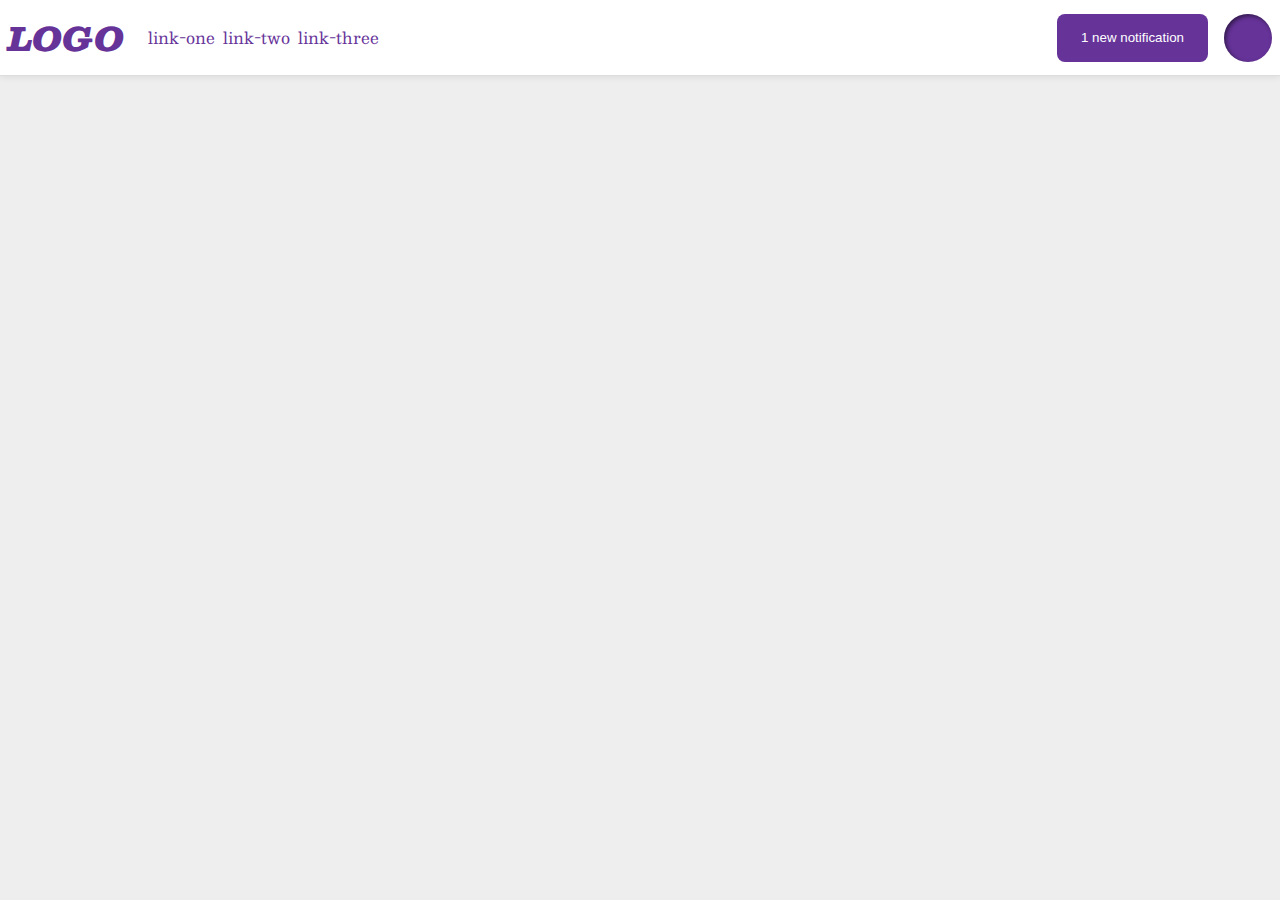
<file: flex/03-flex-header-2/index.html>
<!DOCTYPE html>
<html lang="en">
  <head>
    <meta charset="UTF-8">
    <meta http-equiv="X-UA-Compatible" content="IE=edge">
    <meta name="viewport" content="width=device-width, initial-scale=1.0">
    <title>Flex Header 2</title>
    <link rel="stylesheet" href="style.css">
  </head>
  <body>
    <div class="header">
      <div class="logo-links">
        <div class="logo">
          LOGO
        </div>
        <ul class="links">
          <li><a href="https://google.com">link-one</a></li>
          <li><a href="https://google.com">link-two</a></li>
          <li><a href="https://google.com">link-three</a></li>
        </ul>
      </div>
      <div class="notification-profile">
        <button class="notifications">
          1 new notification
        </button>
        <div class="profile-image"></div>
      </div>
    </div>
  </body>
</html>
</file>
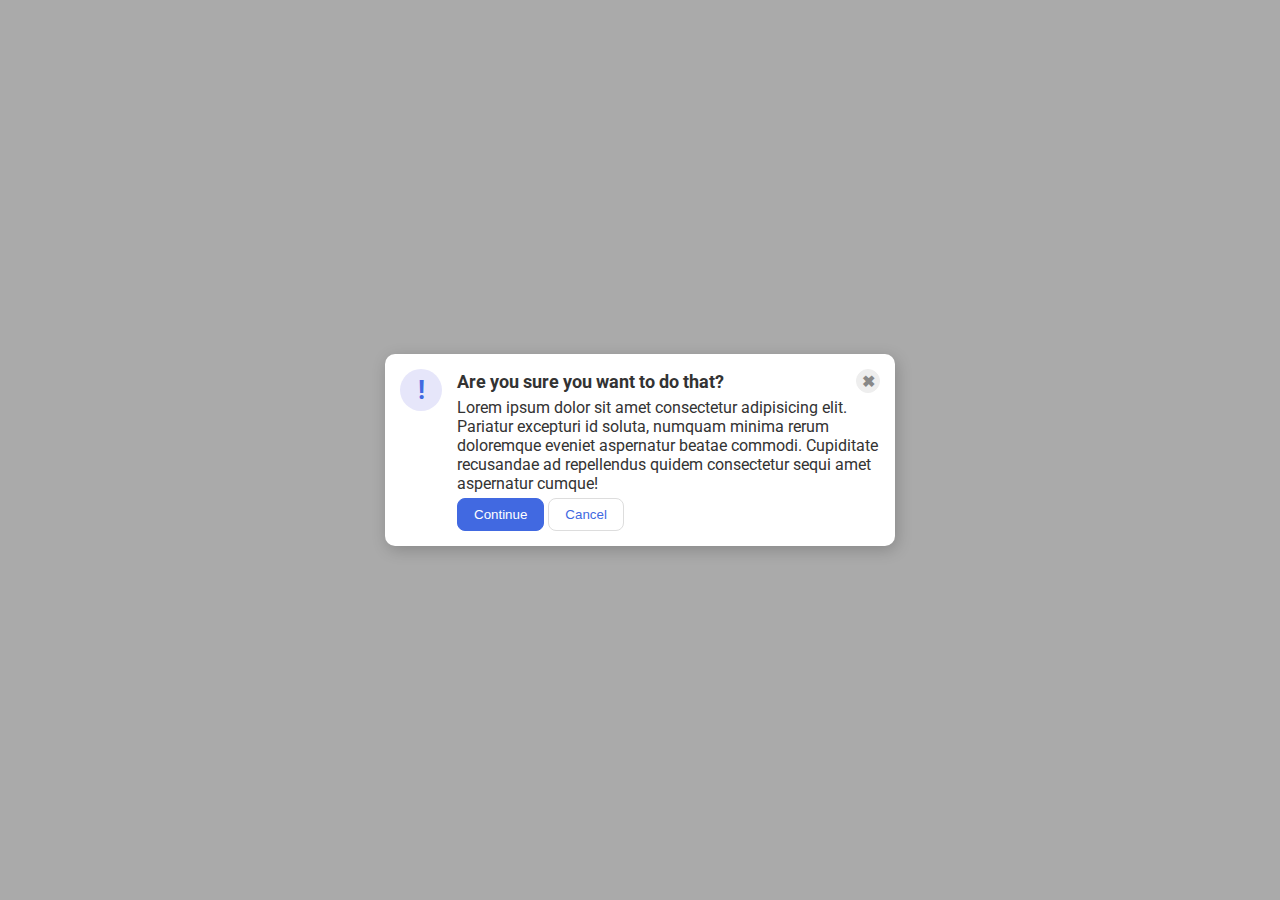
<file: flex/05-flex-modal/index.html>
<!DOCTYPE html>
<html lang="en">
  <head>
    <meta charset="UTF-8">
    <meta http-equiv="X-UA-Compatible" content="IE=edge">
    <meta name="viewport" content="width=device-width, initial-scale=1.0">
    <link rel="stylesheet" href="style.css">
    <title>Modal</title>
  </head>
  <body>
    <div class="modal">
      <div class="icon">!</div>
      <div class="elements">
        <div class="header-button">
          <div class="header">Are you sure you want to do that?</div>
          <button class="close-button">✖</button>
        </div>
        <div class="text">Lorem ipsum dolor sit amet consectetur adipisicing elit. Pariatur excepturi id soluta, numquam minima rerum doloremque eveniet aspernatur beatae commodi. Cupiditate recusandae ad repellendus quidem consectetur sequi amet aspernatur cumque!</div>
        <div class="buttons">
          <button class="continue">Continue</button>
          <button class="cancel">Cancel</button>
        </div>
      </div>
    </div>
  </body>
</html>
</file>
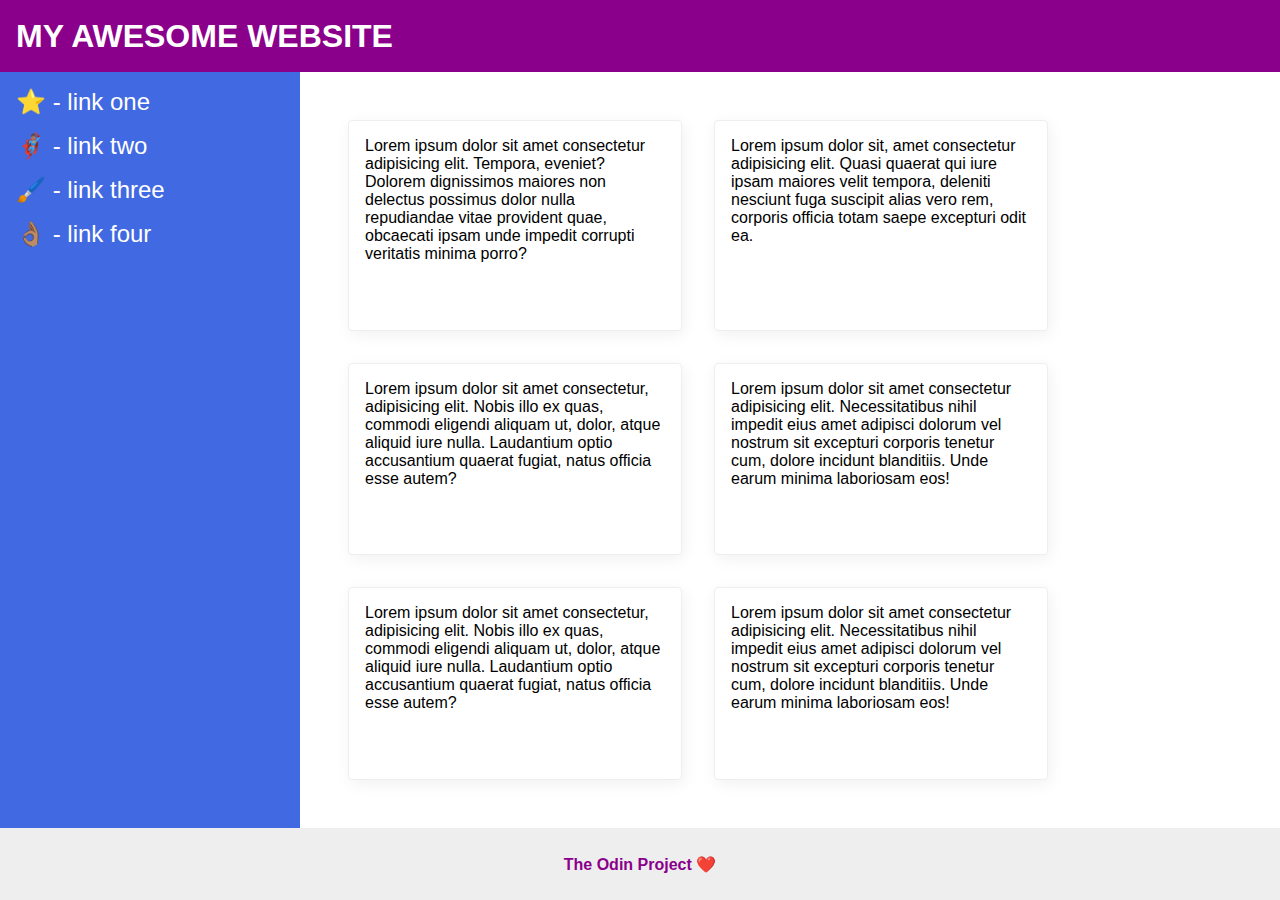
<file: flex/07-flex-layout-2/index.html>
<!DOCTYPE html>
<html lang="en">
  <head>
    <meta charset="UTF-8">
    <meta http-equiv="X-UA-Compatible" content="IE=edge">
    <meta name="viewport" content="width=device-width, initial-scale=1.0">
    <title>The Holy Grail</title>
    <link rel="stylesheet" href="style.css">
  </head>
  <body>
    <div class="header">
      MY AWESOME WEBSITE
    </div>
    <div class="content">
      <div class="sidebar">
        <ul>
          <li><a href="#">⭐ - link one</a></li>
          <li><a href="#">🦸🏽‍♂️ - link two</a></li>
          <li><a href="#">🖌️ - link three</a></li>
          <li><a href="#">👌🏽 - link four</a></li>
        </ul>
      </div>
      <div class="cards">
        <div class="card">Lorem ipsum dolor sit amet consectetur adipisicing elit. Tempora, eveniet? Dolorem dignissimos maiores non delectus possimus dolor nulla repudiandae vitae provident quae, obcaecati ipsam unde impedit corrupti veritatis minima porro?</div>
        <div class="card">Lorem ipsum dolor sit, amet consectetur adipisicing elit. Quasi quaerat qui iure ipsam maiores velit tempora, deleniti nesciunt fuga suscipit alias vero rem, corporis officia totam saepe excepturi odit ea.</div>
        <div class="card">Lorem ipsum dolor sit amet consectetur, adipisicing elit. Nobis illo ex quas, commodi eligendi aliquam ut, dolor, atque aliquid iure nulla. Laudantium optio accusantium quaerat fugiat, natus officia esse autem?</div>
        <div class="card">Lorem ipsum dolor sit amet consectetur adipisicing elit. Necessitatibus nihil impedit eius amet adipisci dolorum vel nostrum sit excepturi corporis tenetur cum, dolore incidunt blanditiis. Unde earum minima laboriosam eos!</div>
        <div class="card">Lorem ipsum dolor sit amet consectetur, adipisicing elit. Nobis illo ex quas, commodi eligendi aliquam ut, dolor, atque aliquid iure nulla. Laudantium optio accusantium quaerat fugiat, natus officia esse autem?</div>
        <div class="card">Lorem ipsum dolor sit amet consectetur adipisicing elit. Necessitatibus nihil impedit eius amet adipisci dolorum vel nostrum sit excepturi corporis tenetur cum, dolore incidunt blanditiis. Unde earum minima laboriosam eos!</div>
      </div>
    </div>
    <div class="footer">
      The Odin Project ❤️
    </div>
  </body>
</html>
</file>
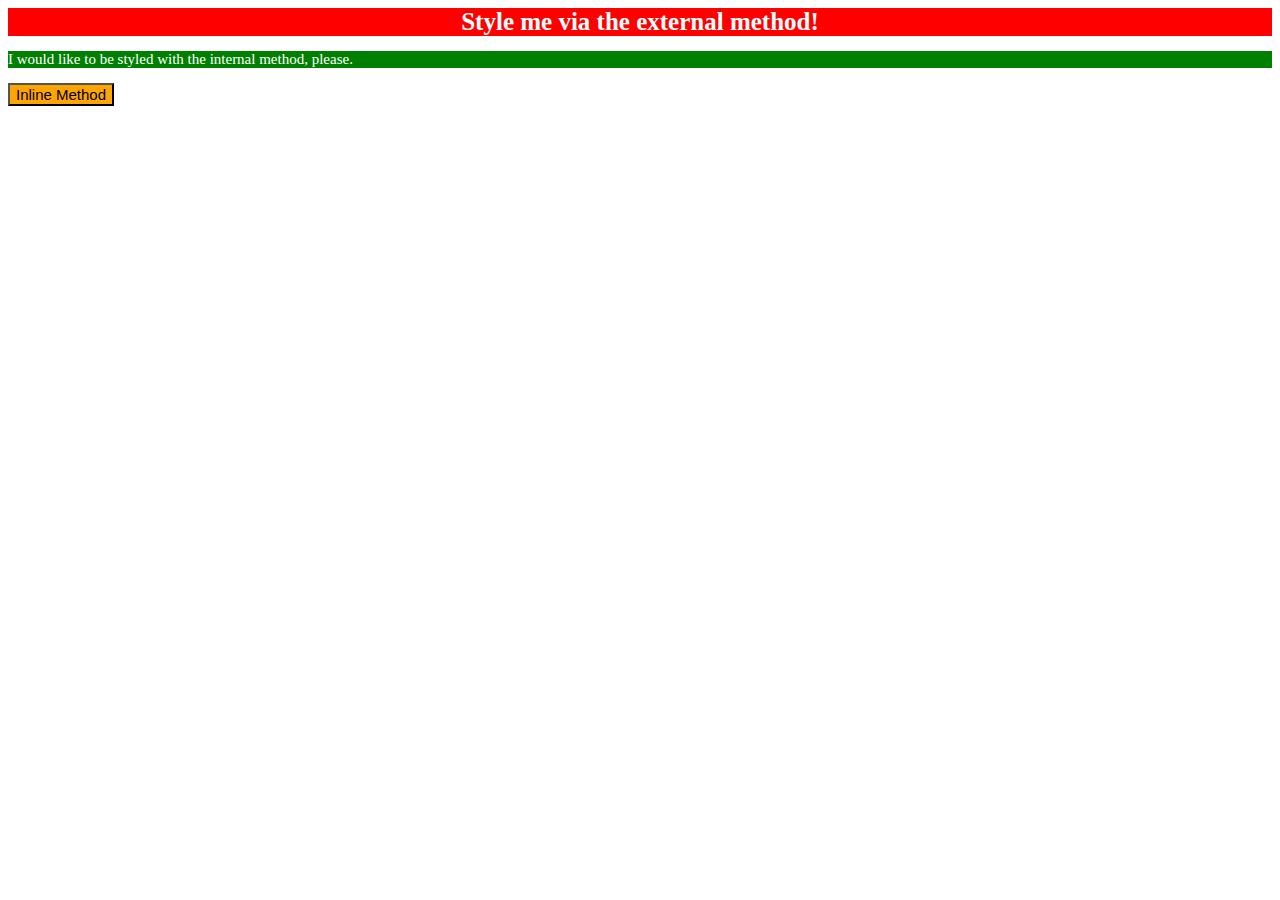
<file: foundations/01-css-methods/index.html>
<!DOCTYPE html>
<html lang="en">
  <head>
    <meta charset="UTF-8">
    <meta http-equiv="X-UA-Compatible" content="IE=edge">
    <meta name="viewport" content="width=device-width, initial-scale=1.0">
    <title>Methods for Adding CSS</title>
    <link rel="stylesheet" href="style.css">
    <style>
      p{
        text-align: left;
        background-color: green;
        color: white;
        font-size: 15px;
      }
    </style>
  </head>
  <body>
    <div>Style me via the external method!</div>
    <p>I would like to be styled with the internal method, please.</p>
    <button style="background-color: orange; font-size: 15px;">Inline Method</button>
  </body>
</html>
</file>
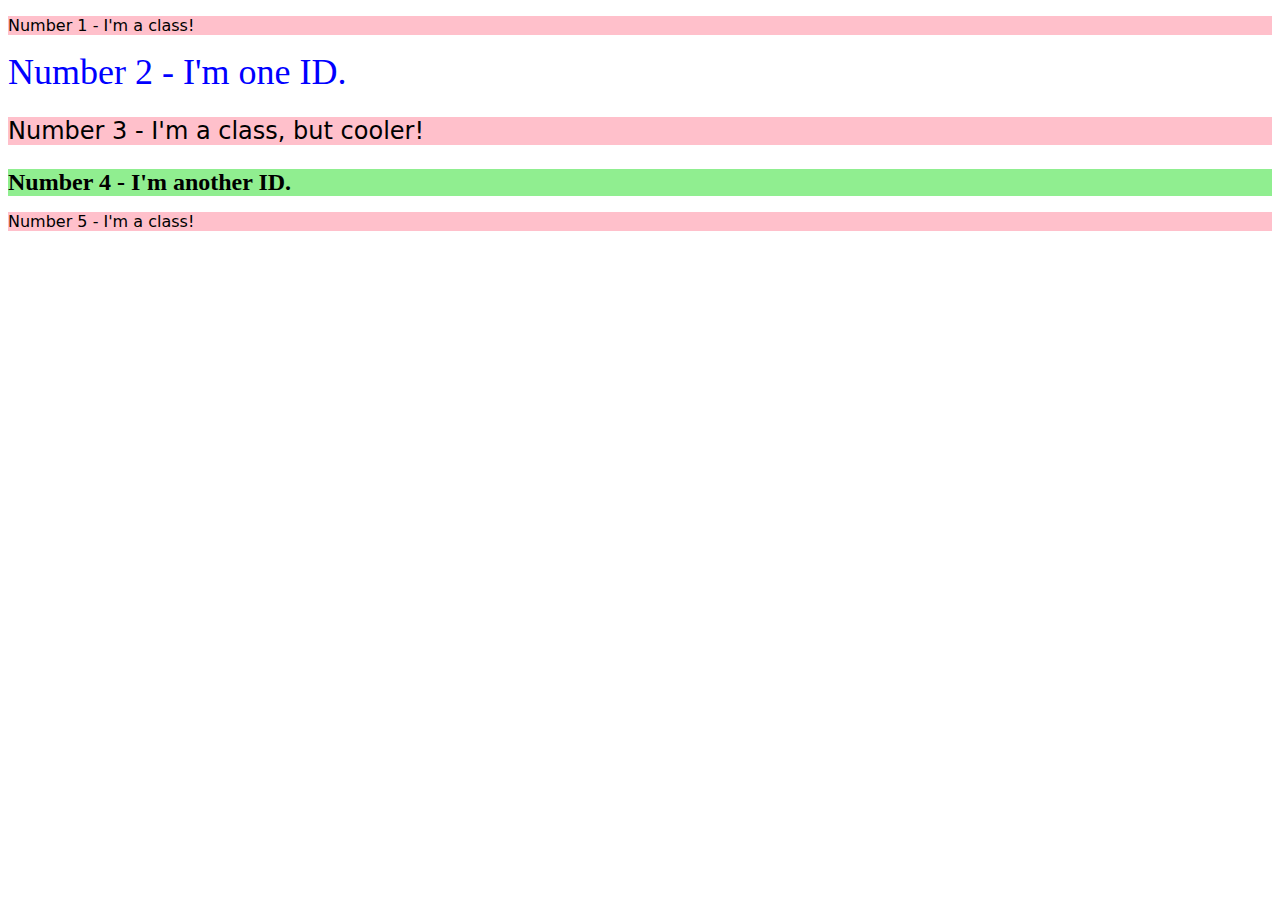
<file: foundations/02-class-id-selectors/index.html>
<!DOCTYPE html>
<html lang="en">
  <head>
    <meta charset="UTF-8">
    <meta http-equiv="X-UA-Compatible" content="IE=edge">
    <meta name="viewport" content="width=device-width, initial-scale=1.0">
    <title>Class and ID Selectors</title>
    <link rel="stylesheet" href="style.css">
  </head>
  <body>
    <p class="odd first">Number 1 - I'm a class!</p>
    <div id="second">Number 2 - I'm one ID.</div>
    <p class="odd second">Number 3 - I'm a class, but cooler!</p>
    <div id="fourth">Number 4 - I'm another ID.</div>
    <p class="odd third">Number 5 - I'm a class!</p>
  </body>
</html>
</file>
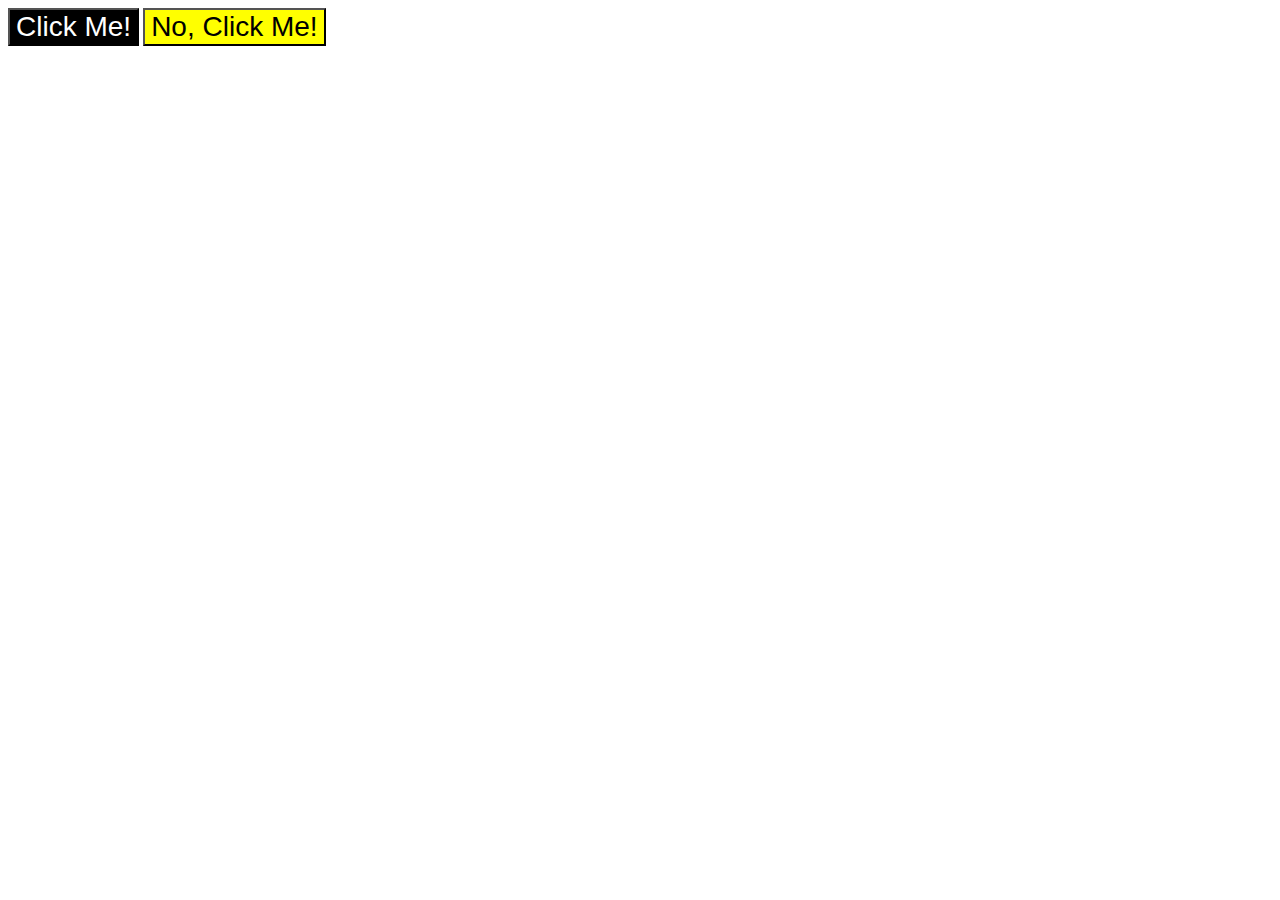
<file: foundations/03-grouping-selectors/index.html>
<!DOCTYPE html>
<html lang="en">
  <head>
    <meta charset="UTF-8">
    <meta http-equiv="X-UA-Compatible" content="IE=edge">
    <meta name="viewport" content="width=device-width, initial-scale=1.0">
    <title>Grouping Selectors</title>
    <link rel="stylesheet" href="style.css">
  </head>
  <body>
    <button class="one">Click Me!</button>
    <button class="two">No, Click Me!</button>
  </body>
</html>
</file>
<file: flex/03-flex-header-2/style.css>
/* this is some magical font-importing.  
you'll learn about it later. */
@import url('https://fonts.googleapis.com/css2?family=Besley:ital,wght@0,400;1,900&display=swap');

body {
  margin: 0;
  background: #eee;
  font-family: Besley, serif;
}

.header {
  background: white;
  border-bottom: 1px solid #ddd;
  box-shadow: 0 0 8px rgba(0,0,0,.1);
  display: flex;
  justify-content: space-between;
  align-items: center;
  padding: 8px;
}
.logo-links{
  display: flex;
  align-items: center;
  justify-content: space-between;
  gap: 16px;
}

.notification-profile{
  display: flex;
  justify-content: space-between;
  gap: 16px;
}
.profile-image {
  background: rebeccapurple;
  box-shadow: inset 2px 2px 4px rgba(0,0,0,.5);
  border-radius: 50%;
  width: 48px;
  height: 48px;
  display: flex;
  flex-shrink: 0;
}

.logo {
  color: rebeccapurple;
  font-size: 32px;
  font-weight: 900;
  font-style: italic;
}
.links{
  display: flex;
  justify-content: space-between;
  padding: 0;
}

button {
  border: none;
  border-radius: 8px;
  background: rebeccapurple;
  color: white;
  padding: 8px 24px;
}

a {
  /* this removes the line under our links */
  text-decoration: none;
  color: rebeccapurple;
}

ul {
  list-style-type: none;
}
li{
  padding-left: 8px;
}
</file>
<file: flex/05-flex-modal/style.css>
@import url('https://fonts.googleapis.com/css2?family=Roboto:wght@400;700&display=swap');

html, body {
  height: 100%;
}

body {
  font-family: Roboto, sans-serif;
  margin: 0;
  background: #aaa;
  color: #333;
  /* I'll give you this one for free lol */
  display: flex;
  align-items: center;
  justify-content: center;
}

.modal {
  background: white;
  width: 480px;
  border-radius: 10px;
  box-shadow: 2px 4px 16px rgba(0,0,0,.2);
  display: flex;
  padding: 15px;
  gap: 15px;
}

.icon {
  color: royalblue;
  font-size: 26px;
  font-weight: 700;
  background: lavender;
  width: 42px;
  height: 42px;
  border-radius: 50%;
  display: flex;
  align-items: center;
  justify-content: center;
  flex-shrink: 0;
}

.close-button {
  background: #eee;
  border-radius: 50%;
  color: #888;
  font-weight: 400;
  font-size: 16px;
  height: 24px;
  width: 24px;
  display: flex;
  align-items: center;
  justify-content: center;
  border: 1px solid #eee;
  font-weight: 900;
  padding: 0;
}

button {
  cursor: pointer;
  padding: 8px 16px;
  border-radius: 8px;
}

button.continue {
  background: royalblue;
  border: 1px solid royalblue;
  color: white;
}

button.cancel {
  background: white;
  border: 1px solid #ddd;
  color: royalblue;
}
.header{
  font-weight: bold;
  font-size: 18px;
}
.header-button{
  display: flex;
  justify-content: space-between;
  align-items: center;
}
.elements{
  display: flex;
  flex-direction: column;
  gap: 5px;
}
</file>
<file: flex/07-flex-layout-2/style.css>
body {
  font-family: -apple-system, BlinkMacSystemFont, 'Segoe UI', Roboto, Oxygen, Ubuntu, Cantarell, 'Open Sans', 'Helvetica Neue', sans-serif;
  margin: 0;
  min-height: 100vh;
  display: flex;
  flex-direction: column;
}

.header {
  height: 72px;
  background: darkmagenta;
  color: white;
  font-size: 32px;
  font-weight: 900;
  padding: 0 16px;
  display: flex;
  align-items: center;
}

.footer {
  height: 72px;
  background: #eee;
  color: darkmagenta;
  display: flex;
  align-items: center;
  justify-content: center;
  font-weight: bold;
}

.sidebar {
  width: 300px;
  background: royalblue;
  box-sizing: border-box;
  flex-shrink: 0;
  padding: 16px;
}

.card {
  border: 1px solid #eee;
  box-shadow: 2px 4px 16px rgba(0,0,0,.06);
  border-radius: 4px;
  padding: 16px;
  width: 300px;
}

.content{
  display: flex;
  flex-grow: 1;
}

.cards{
  display: flex;
  gap: 32px;
  flex-wrap: wrap;
  padding: 48px;
}
ul{
  list-style: none;
  padding: 0;
  margin: 0;
}
li{
  margin-bottom: 16px;
}
a{
  text-decoration: none;
  color: white;
  font-size: 24px;
}
</file>
<file: foundations/01-css-methods/style.css>
div{
    text-align: center;
    background-color: red;
    font-size: 25px;
    color: white;
    font-weight: bold;
}
</file>
<file: foundations/02-class-id-selectors/style.css>
.odd{
    background-color: pink;
    font-family:  Verdana, DejaVu Sans,sans-serif;
}
.odd.second{
    font-size: 24px;
}
#second{
    font-size: 36px;
    color: rgb(0, 0, 255);
}
#fourth{
    background-color: lightgreen;
    font-size: 24px;
    font-weight: bold;
}
</file>
<file: foundations/03-grouping-selectors/style.css>
.one,.two{
    font-family: 'Helvetica', 'Times New Roman', 'sans-serif';
    font-size: 28px;
}
.one{
    background-color: black;
    color: white;
}
.two{
    background-color: yellow;
}
</file>
